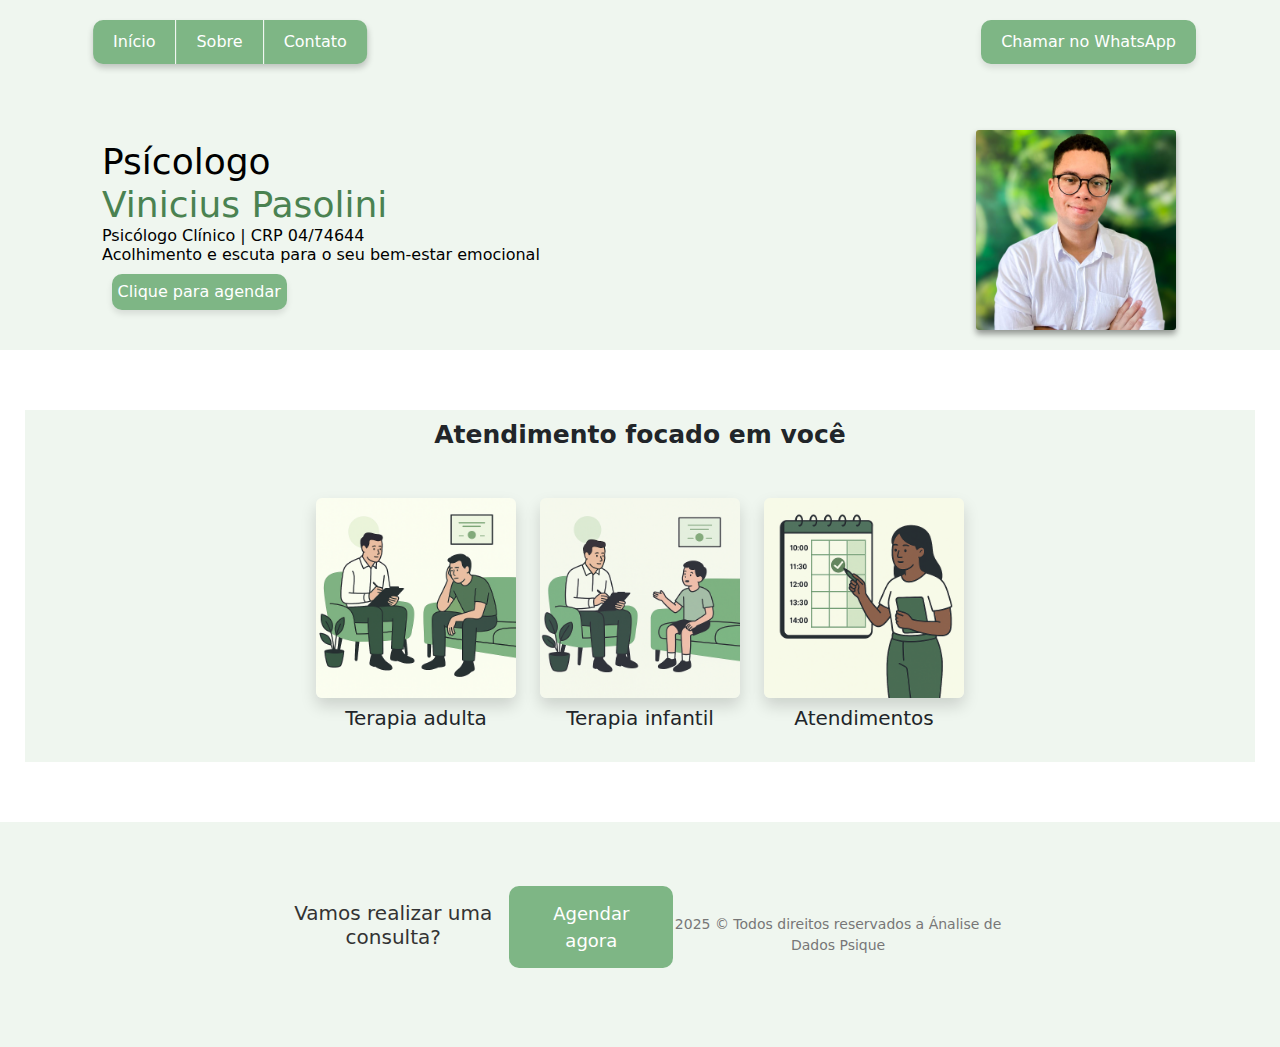
<file: index.html>
<!DOCTYPE html>
<html lang="pt-BR">

<head>

    <link rel="stylesheet" href="assets/css/style.css">
    <meta charset="UTF-8">
    <meta name="viewport" content="width=device-width, initial-scale=1.0">
    <title>Vinicius Pasolini</title>
    <link href="https://cdn.jsdelivr.net/npm/bootstrap@5.3.0/dist/css/bootstrap.min.css" rel="stylesheet">
    <script src="https://cdn.jsdelivr.net/npm/bootstrap@5.3.0/dist/js/bootstrap.bundle.min.js"></script>

</head>

<body>
   <header>
        <div class="container">
            <div class="top-botoes">
                <div class="botao-container">
                <div class="botao" onclick="redirecionar('index.html')">Início</div>
                <div class="botao" onclick="redirecionar('pages/sobre.html')">Sobre</div>
                <div class="botao" onclick="redirecionar('pages/contato.html')">Contato</div>
                </div>

                <div class="whatsapp-icone" onclick="window.open('https://wa.me/3193753688', '_blank')">
                    <img src="assets/img/icone_zap.png" alt="WhatsApp" />
                </div>

                <div class="whatsapp-botao" onclick="window.open('https://wa.me/3193753688', '_blank')">
                    Chamar no WhatsApp
                </div>
            </div>

            <div class="text">
                <h1><span style="color: black;">Psícologo</span><br>
                    <span style="color: #4A8251;">Vinicius Pasolini</span>
                </h1>
                <h2><span style="color: black;">Psicólogo Clínico | CRP 04/74644 <br>
                        Acolhimento e escuta para o seu bem-estar emocional</span>
                </h2>

                <!-- Botões zap-->
                <!-- Botão de agendamento -->
                <div class="button-container">
                    <a href="pages/contato.html"" target="_blank" class="btn-link"><button>Clique para agendar</button></a>
                </div>
            </div>

            <div class="imagem">
                <img src="assets/img/pasolini.jpg" alt="Foto do psicólogo Vinicius Pasolini">
            </div>
        </div>
    </header>

  <main>
        <div class="conteudo" style="margin-top: 80px;">
            <h3 class="text-center">Atendimento focado em você</h3>

            <div class="container mt-5">
                <div class="row justify-content-center mx-auto" style="max-width: 1000px;">
                    <div class="col-12 col-md-4 mb-4 d-flex flex-column align-items-center">
                        <a href="pages/terapiaAdulta.html">
                            <img src="assets/img/terapia_adulta.png" class="img-fluid rounded shadow"
                                alt="Terapia adulta">
                        </a>
                        <h5 class="text-center mt-2">Terapia adulta</h5>
                    </div>

                    <div class="col-12 col-md-4 mb-4 d-flex flex-column align-items-center">
                        <a href="pages/terapiaInfantil.html">
                            <img src="assets/img/terapia_infantil - Copia.png" class="img-fluid rounded shadow"
                                alt="Terapia infantil">
                        </a>
                        <h5 class="text-center mt-2">Terapia infantil</h5>
                    </div>

                    <div class="col-12 col-md-4 mb-4 d-flex flex-column align-items-center">
                        <a href="pages/agendamentos.html">
                            <img src="assets/img/atendimentos.jpg" class="img-fluid rounded shadow" alt="Atendimentos">
                        </a>
                        <h5 class="text-center mt-2">Atendimentos</h5>
                    </div>
                </div>
            </div>
        </div>
    </main>

     <footer class="footer">
        <div class="container text-center py-4">
            <h4>Vamos realizar uma consulta?</h4>

            <a href="pages/contato.html" class="btn-footer">Agendar agora</a>

            <p class="direitos mt-3"> 2025 © Todos direitos reservados a Ánalise de Dados Psique</p>
        </div>
    </footer>

    <script src="assets/js/script.js"></script>
</body>

</html>
</file>
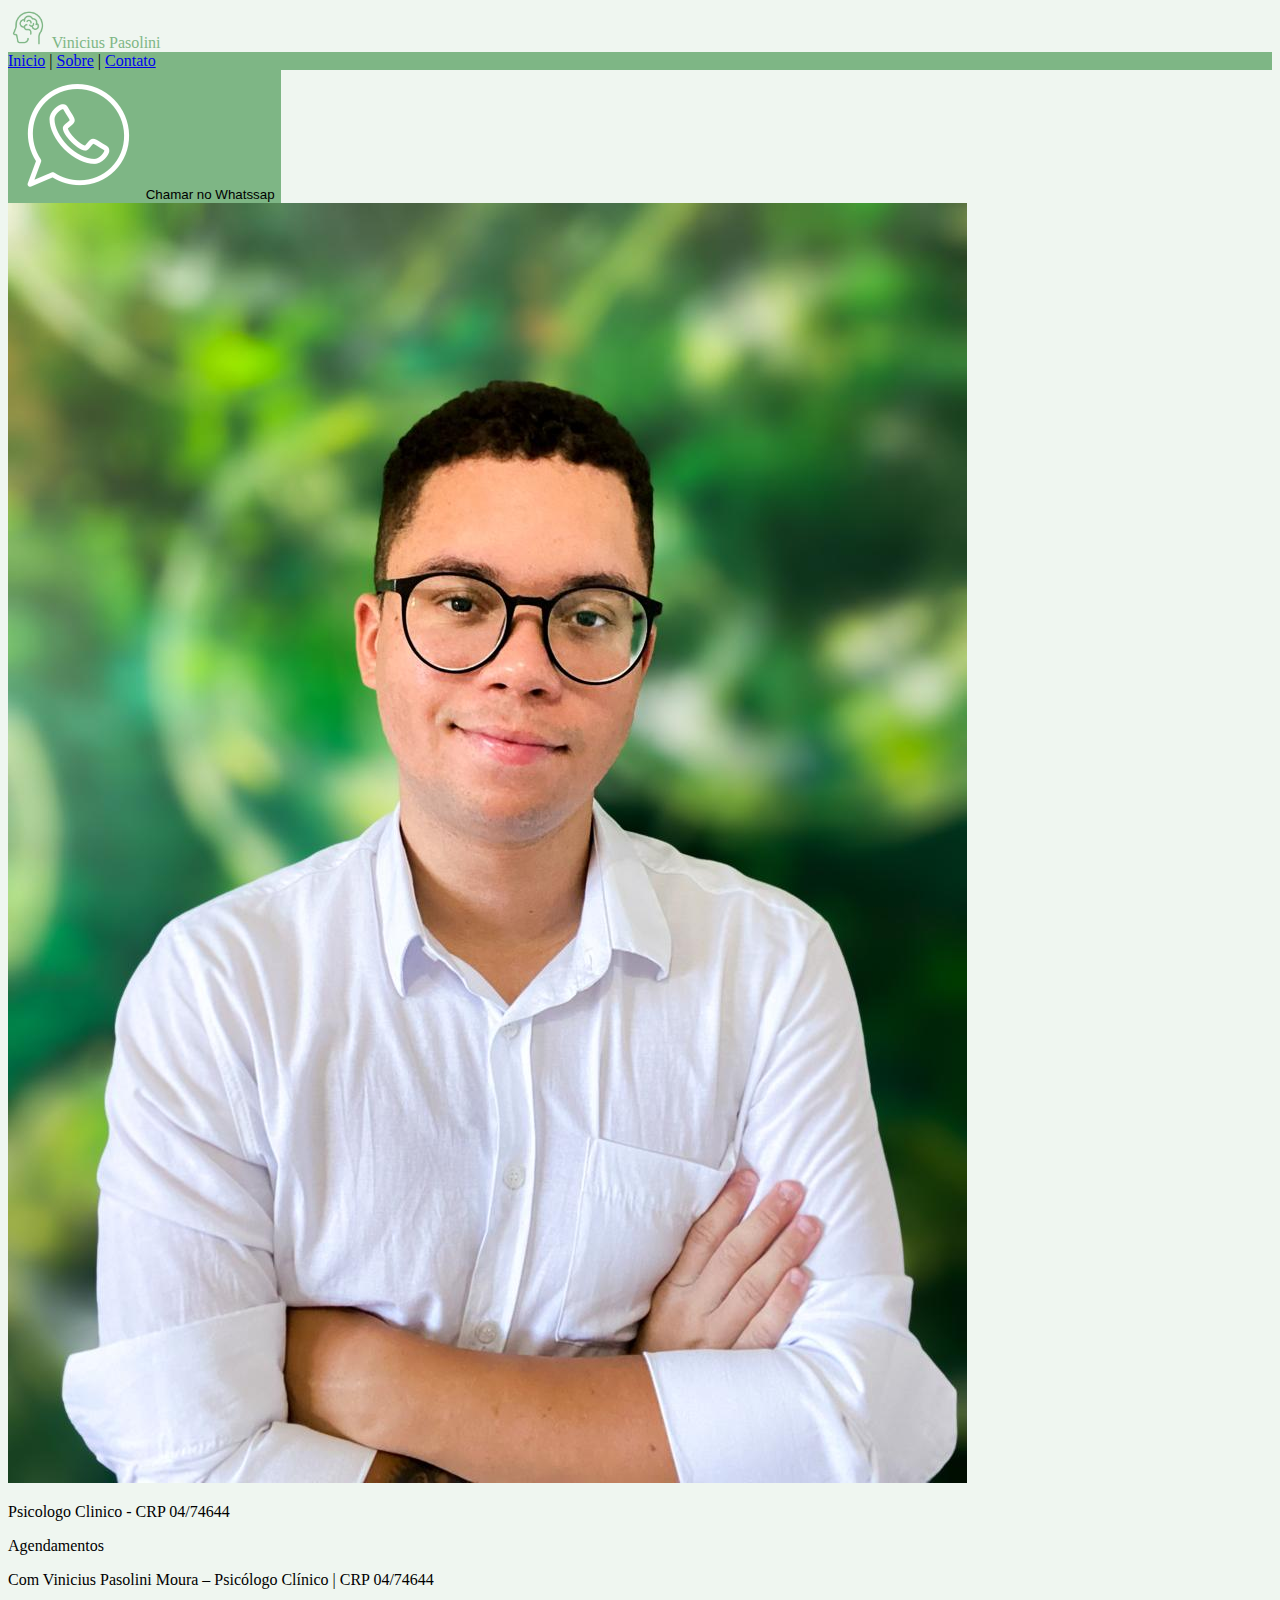
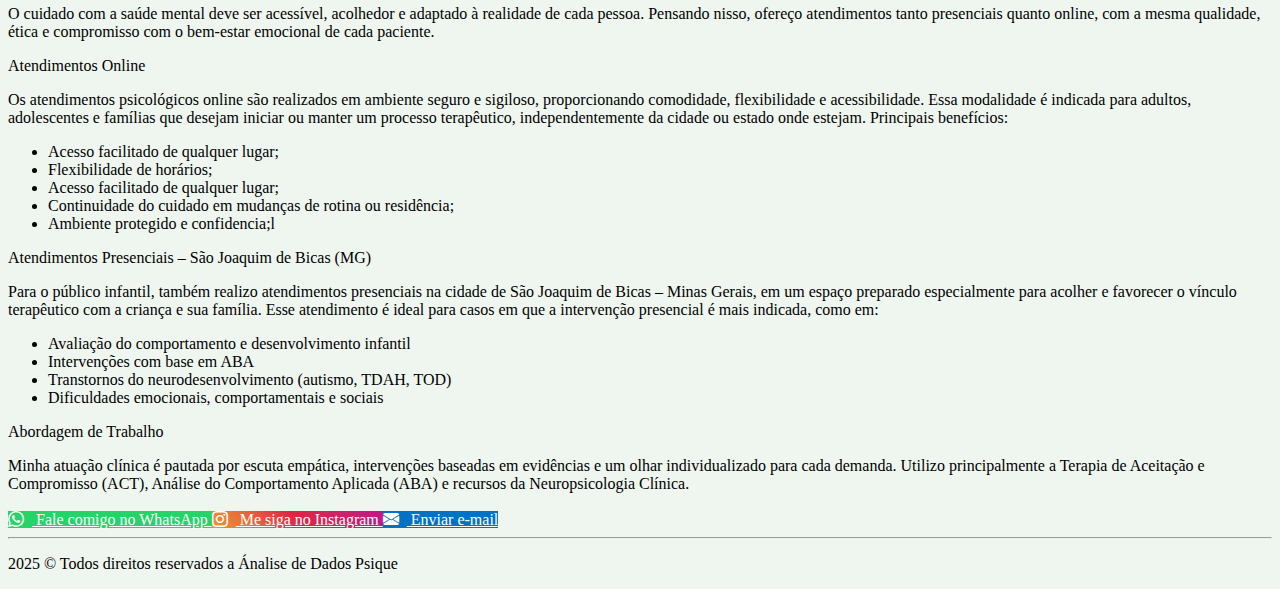
<file: pages/agendamentos.html>
<!DOCTYPE html>
<html lang="pt-BR">

<head>
    <meta charset="UTF-8">
    <meta name="viewport" content="width=device-width, initial-scale=1.0">
    <link href="https://cdn.jsdelivr.net/npm/bootstrap@5.3.6/dist/css/bootstrap.min.css" rel="stylesheet"
        integrity="sha384-4Q6Gf2aSP4eDXB8Miphtr37CMZZQ5oXLH2yaXMJ2w8e2ZtHTl7GptT4jmndRuHDT" crossorigin="anonymous">
    <link href="https://cdn.jsdelivr.net/npm/bootstrap-icons@1.10.5/font/bootstrap-icons.css" rel="stylesheet">
    <link rel="stylesheet" href="../assets/css/sobre.css">
    <title>Sobre</title>
</head>

<body class="bg-sucess">
    <header>
        <div class="container">
            <div class="row pt-3">
                <div class="col-12 col-md-4 text-start text-center text-md-start mb-2 mb-md-0" href="../index.html">
                    <img src="../assets/img/human-brain (1).png" style="width: 40px; height: 40px;">
                    <span class="text-sucess">Vinicius Pasolini</span>
                </div>
                <div class="col-12 col-md-4 text-center mb-2 mb-md-0">
                    <nav class="navbar bg-sucess-1 rounded-3 text-center">
                        <div class="container-fluid ">
                            <a class="navbar-brand text-white ms-2" href="../index.html">Inicio</a>
                            <span class="text-white">|</span>
                            <a class="navbar-brand text-white" href="sobre.html">Sobre</a>
                            <span class="text-white">|</span>
                            <a class="navbar-brand text-white" href="contato.html">Contato</a>
                        </div>
                    </nav>
                </div>
                <div class="col-12 col-md-4 text-end text-center text-md-end">
                    <button class="bg-sucess-1 rounded-3 text-white h-25 my-2" onclick="window.open('https://wa.me/3193753688', '_blank')">
                        <img src="../assets/img/whatsapp (1).png" alt="Whatssap" class="h-75 ">
                        Chamar no Whatssap</button>
                </div>
            </div>
        </div>
    </header>

    <section>
        <div class="container">
            <div class="row">
                <div class="col-12 col-md-4 mb-4">
                    <img src="../assets/img/pasolini.jpg" alt="Vinicius Pasolini" class="img-thumbnail">
                    <p>Psicologo Clinico - CRP 04/74644</p>
                </div>
                <div class="col-12 col-md-8 mb-8">
                    <p class="fs-1">Agendamentos</p>
                    <span>
                        <p>Com Vinicius Pasolini Moura – Psicólogo Clínico | CRP 04/74644</p>
                        O cuidado com a saúde mental deve ser acessível, acolhedor e adaptado à realidade de cada
                        pessoa. Pensando nisso, ofereço atendimentos tanto presenciais quanto online, com a mesma
                        qualidade, ética e compromisso com o bem-estar emocional de cada paciente.

                        <p class="fs-4">Atendimentos Online</p>
                        Os atendimentos psicológicos online são realizados em ambiente seguro e sigiloso, proporcionando
                        comodidade, flexibilidade e acessibilidade. Essa modalidade é indicada para adultos,
                        adolescentes e famílias que desejam iniciar ou manter um processo terapêutico, independentemente
                        da cidade ou estado onde estejam. Principais benefícios:

                        <ul>
                            <li>Acesso facilitado de qualquer lugar;</li>
                            <li>Flexibilidade de horários;</li>
                            <li>Acesso facilitado de qualquer lugar;</li>
                            <li>Continuidade do cuidado em mudanças de rotina ou residência;</li>
                            <li>Ambiente protegido e confidencia;l</li>
                        </ul>

                        <p class="fs-4">Atendimentos Presenciais – São Joaquim de Bicas (MG)</p>
                        Para o público infantil, também realizo atendimentos presenciais na cidade de São Joaquim de
                        Bicas – Minas Gerais, em um espaço preparado especialmente para acolher e favorecer o vínculo
                        terapêutico com a criança e sua família.
                        Esse atendimento é ideal para casos em que a intervenção presencial é mais indicada, como em:
                        <ul>
                            <li>Avaliação do comportamento e desenvolvimento infantil</li>
                            <li>Intervenções com base em ABA</li>
                            <li>Transtornos do neurodesenvolvimento (autismo, TDAH, TOD)</li>
                            <li>Dificuldades emocionais, comportamentais e sociais</li>
                        </ul>
                        <p class="fs-4">Abordagem de Trabalho</p>
                        Minha atuação clínica é pautada por escuta empática, intervenções baseadas em evidências e um
                        olhar individualizado para cada demanda. Utilizo principalmente a Terapia de Aceitação e
                        Compromisso (ACT), Análise do Comportamento Aplicada (ABA) e recursos da Neuropsicologia
                        Clínica.


                    </span>
                    <br><br>
                    <div>
                        <a href="https://wa.me/3193753688"
                            target="_blank" class="btn btn-whatsapp">
                            <i class="bi bi-whatsapp"></i> Fale comigo no WhatsApp
                        </a>

                        <a href="https://www.instagram.com/vinicius_pasolini_psi/" target="_blank"
                            class="btn btn-instagram">
                            <i class="bi bi-instagram"></i> Me siga no Instagram
                        </a>

                        <a href="mailto:psicologoviniciuspasolini@gmail.com" class="btn btn-email">
                            <i class="bi bi-envelope-fill"></i> Enviar e-mail
                        </a>
                    </div>
                </div>
            </div>
        </div>
    </section>

    <footer>
        <hr>
        <p class="text-center">2025 © Todos direitos reservados a Ánalise de Dados Psique</p>
    </footer>
    <script src="https://cdn.jsdelivr.net/npm/bootstrap@5.3.6/dist/js/bootstrap.bundle.min.js"
        integrity="sha384-j1CDi7MgGQ12Z7Qab0qlWQ/Qqz24Gc6BM0thvEMVjHnfYGF0rmFCozFSxQBxwHKO"
        crossorigin="anonymous"></script>
</body>

</html>
</file>
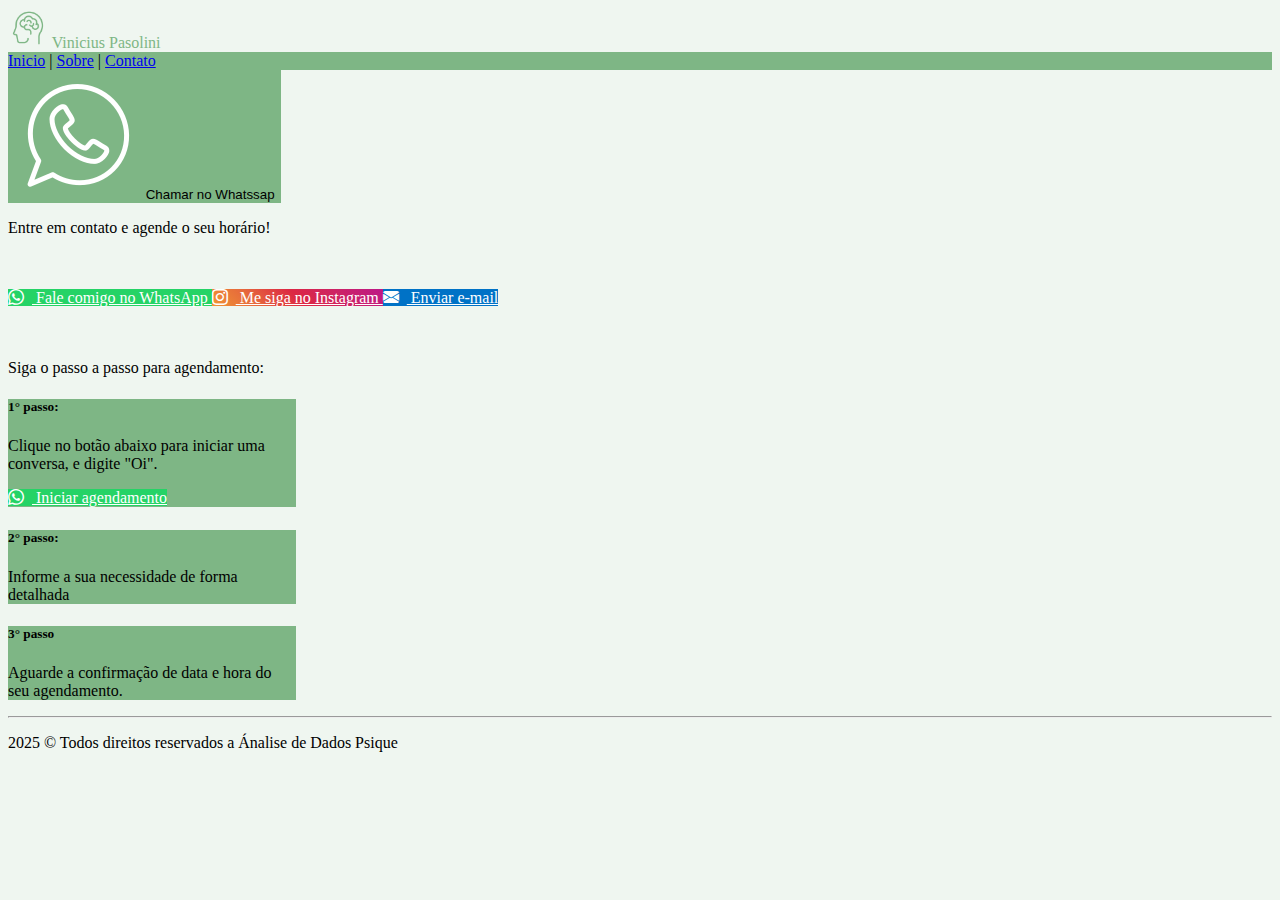
<file: pages/contato.html>
<!DOCTYPE html>
<html lang="pt-BR">

<head>
    <meta charset="UTF-8">
    <meta name="viewport" content="width=device-width, initial-scale=1.0">
    <link href="https://cdn.jsdelivr.net/npm/bootstrap@5.3.6/dist/css/bootstrap.min.css" rel="stylesheet"
        integrity="sha384-4Q6Gf2aSP4eDXB8Miphtr37CMZZQ5oXLH2yaXMJ2w8e2ZtHTl7GptT4jmndRuHDT" crossorigin="anonymous">
    <link href="https://cdn.jsdelivr.net/npm/bootstrap-icons@1.10.5/font/bootstrap-icons.css" rel="stylesheet">
    <link rel="stylesheet" href="../assets/css/sobre.css">
    <title>Contato</title>
</head>

<body class="bg-sucess">
    <header>
        <div class="container">
            <div class="row pt-3">
                <div class="col-12 col-md-4 text-start text-center text-md-start mb-2 mb-md-0">
                    <img src="../assets/img/human-brain (1).png" style="width: 40px; height: 40px;">
                    <span class="text-sucess">Vinicius Pasolini</span>
                </div>
                <div class="col-12 col-md-4 text-center mb-2 mb-md-0">
                    <nav class="navbar bg-sucess-1 rounded-3 text-center">
                        <div class="container-fluid ">
                            <a class="navbar-brand text-white ms-2" href="../index.html">Inicio</a>
                            <span class="text-white">|</span>
                            <a class="navbar-brand text-white" href="sobre.html">Sobre</a>
                            <span class="text-white">|</span>
                            <a class="navbar-brand text-white" href="/">Contato</a>
                        </div>
                    </nav>
                </div>
                <div class="col-12 col-md-4 text-end text-center text-md-end">
                    <button class="bg-sucess-1 rounded-3 text-white h-25 my-2" onclick="window.open('https://wa.me/3193753688', '_blank')">
                        <img src="../assets/img/whatsapp (1).png" alt="Whatssap" class="h-75 ">
                        Chamar no Whatssap</button>
                </div>
            </div>
        </div>
    </header>

    <section>
        <div class="container">
            <div class="row">
                <p class="fs-1 text-center">Entre em contato e agende o seu horário!</p>
                <br><br>
                <div class="text-center">
                    <a href="https://wa.me/3193753688" target="_blank"
                        class="btn btn-whatsapp">
                        <i class="bi bi-whatsapp"></i> Fale comigo no WhatsApp
                    </a>

                    <a href="https://www.instagram.com/vinicius_pasolini_psi/" target="_blank"
                        class="btn btn-instagram">
                        <i class="bi bi-instagram"></i> Me siga no Instagram
                    </a>

                    <a href="mailto:psicologoviniciuspasolini@gmail.com" class="btn btn-email">
                        <i class="bi bi-envelope-fill"></i> Enviar e-mail
                    </a>
                </div>
            </div>
            <br><br>
            <div class="row">
                <p class="fs-3 text-center">Siga o passo a passo para agendamento:</p>
                <div class="col-12 col-md-4 mb-4">
                    <div class="card bg-sucess-1 h-100" style="width: 18rem;">
                        <div class="card-body">
                            <h5 class="card-title">1° passo:</h5>
                            <p class="card-text">Clique no botão abaixo para iniciar uma conversa, e digite "Oi".
                            </p>
                            <a href="https://wa.me/3193753688"
                                target="_blank" class="btn btn-whatsapp">
                                <i class="bi bi-whatsapp"></i> Iniciar agendamento
                            </a>
                        </div>
                    </div>
                </div>
                <div class="col-12 col-md-4 mb-4">
                    <div class="card bg-sucess-1 h-100" style="width: 18rem;">
                        <div class="card-body">
                            <h5 class="card-title">2° passo:</h5>
                            <p class="card-text">Informe a sua necessidade de forma detalhada
                            </p>
                        </div>
                    </div>
                </div>
                <div class="col-12 col-md-4 mb-4">
                    <div class="card bg-sucess-1 h-100" style="width: 18rem;">
                        <div class="card-body">
                            <h5 class="card-title">3° passo</h5>
                            <p class="card-text">Aguarde a confirmação de data e hora do seu agendamento.
                            </p>
                        </div>
                    </div>
                </div>
            </div>
        </div>
    </section>

    <footer>
        <hr>
        <p class="text-center">2025 © Todos direitos reservados a Ánalise de Dados Psique</p>
    </footer>
    <script src="https://cdn.jsdelivr.net/npm/bootstrap@5.3.6/dist/js/bootstrap.bundle.min.js"
        integrity="sha384-j1CDi7MgGQ12Z7Qab0qlWQ/Qqz24Gc6BM0thvEMVjHnfYGF0rmFCozFSxQBxwHKO"
        crossorigin="anonymous"></script>
</body>

</html>
</file>
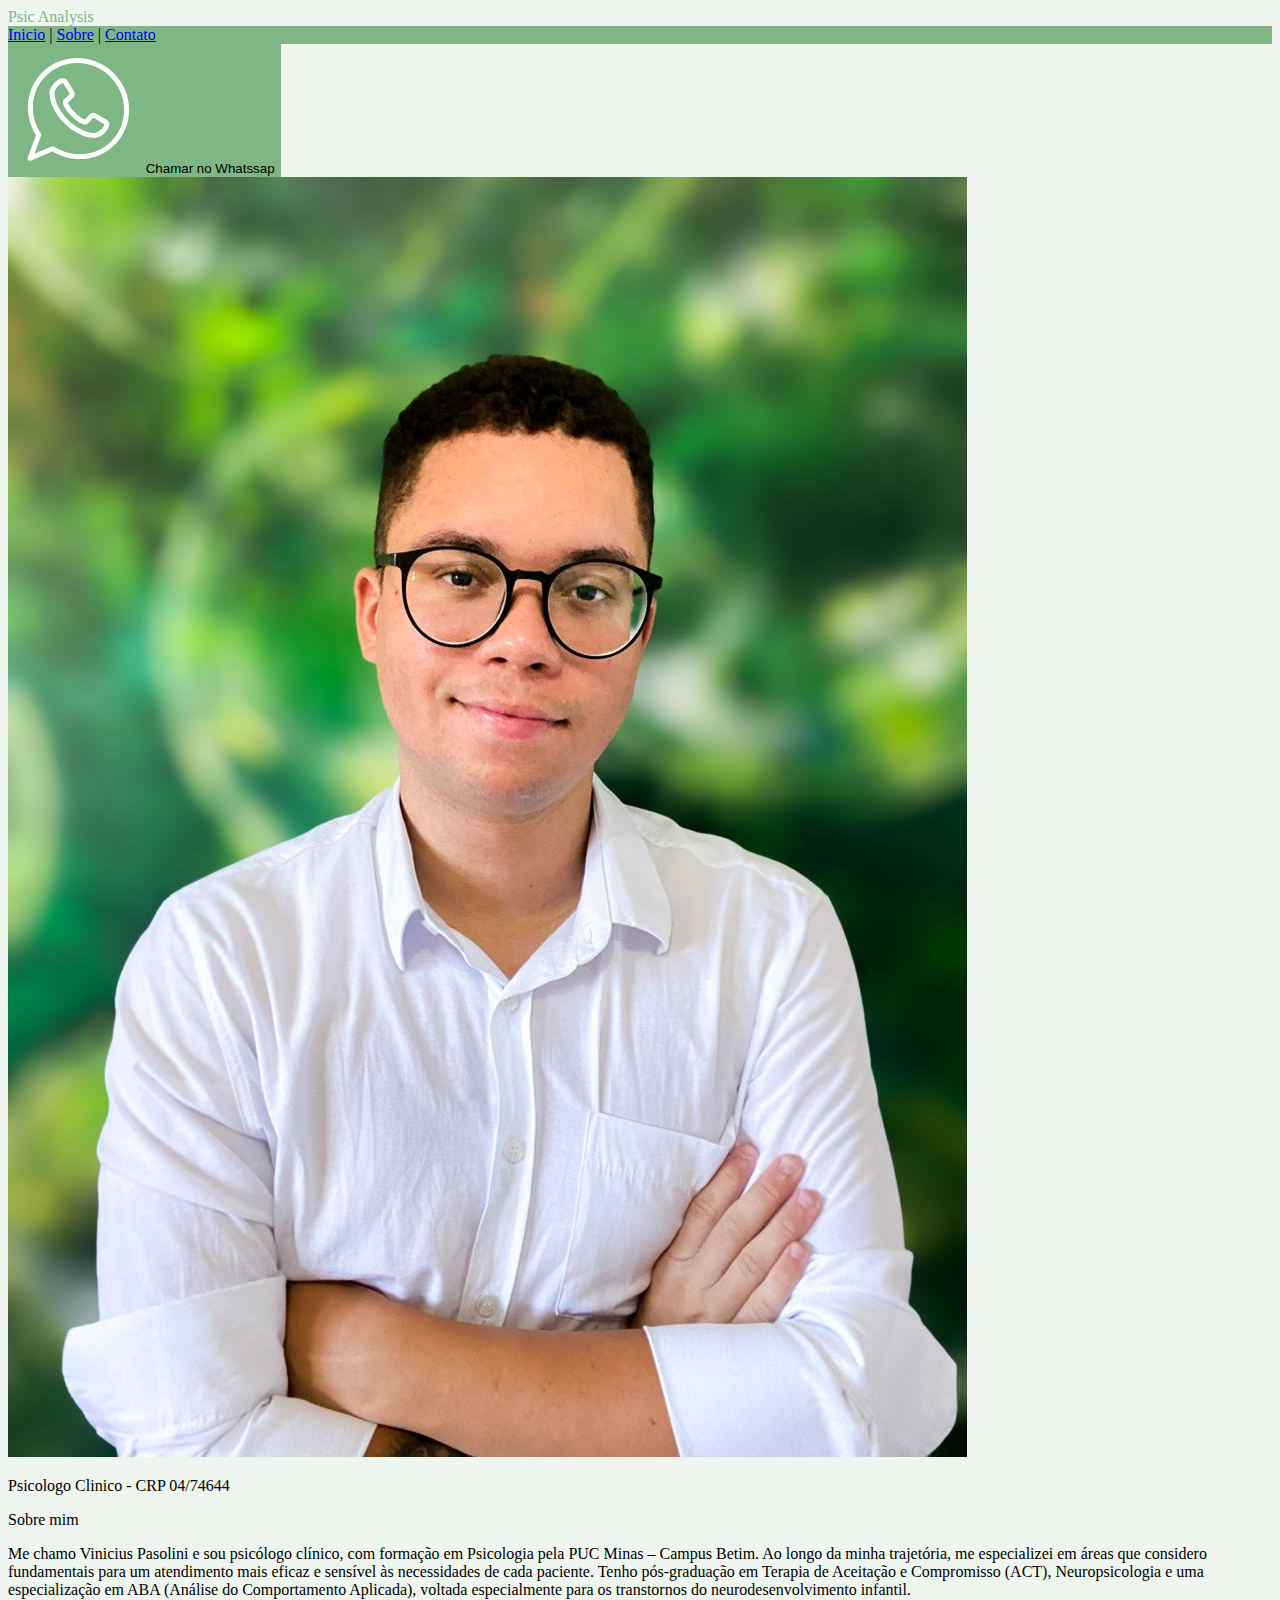
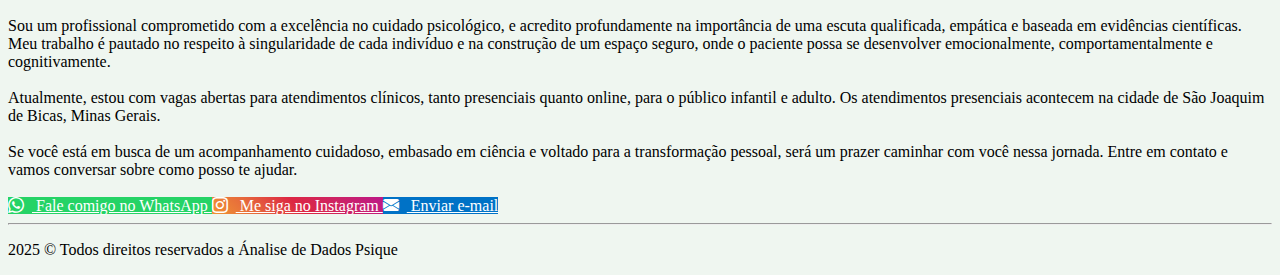
<file: pages/sobre.html>
<!DOCTYPE html>
<html lang="pt-BR">

<head>
    <meta charset="UTF-8">
    <meta name="viewport" content="width=device-width, initial-scale=1.0">
    <link href="https://cdn.jsdelivr.net/npm/bootstrap@5.3.6/dist/css/bootstrap.min.css" rel="stylesheet"
        integrity="sha384-4Q6Gf2aSP4eDXB8Miphtr37CMZZQ5oXLH2yaXMJ2w8e2ZtHTl7GptT4jmndRuHDT" crossorigin="anonymous">
    <link href="https://cdn.jsdelivr.net/npm/bootstrap-icons@1.10.5/font/bootstrap-icons.css" rel="stylesheet">
    <link rel="stylesheet" href="../assets/css/sobre.css">
    <title>Sobre</title>
</head>

<body class="bg-sucess">
    <header>
        <div class="container">
            <div class="row pt-3">
                <div class="col-12 col-md-4 text-start text-center text-md-start mb-2 mb-md-0">
                    <span class="text-sucess">Psic Analysis</span>
                </div>
                <div class="col-12 col-md-4 text-center mb-2 mb-md-0">
                    <nav class="navbar bg-sucess-1 rounded-3 text-center">
                        <div class="container-fluid ">
                            <a class="navbar-brand text-white ms-2" href="../index.html">Inicio</a>
                            <span class="text-white">|</span>
                            <a class="navbar-brand text-white" href="sobre.html">Sobre</a>
                            <span class="text-white">|</span>
                            <a class="navbar-brand text-white" href="/">Contato</a>
                        </div>
                    </nav>
                </div>
                <div class="col-12 col-md-4 text-end text-center text-md-end">
                    <button class="bg-sucess-1 rounded-3 text-white h-25 my-2">
                        <img src="../assets/img/whatsapp (1).png" alt="Whatssap" class="h-75 ">
                        Chamar no Whatssap</button>
                </div>
            </div>
        </div>
    </header>

    <section>
        <div class="container">
            <div class="row">
                <div class="col-12 col-md-4 mb-4">
                    <img src="../assets/img/pasolini.jpg" alt="Vinicius Pasolini" class="img-thumbnail">
                    <p>Psicologo Clinico - CRP 04/74644</p>
                </div>
                <div class="col-12 col-md-8 mb-8">
                    <p class="fs-1">Sobre mim</p>
                    <span>Me chamo Vinicius Pasolini e sou psicólogo clínico, com formação em Psicologia pela PUC Minas
                        – Campus Betim. Ao longo da minha trajetória, me especializei em áreas que considero
                        fundamentais para um atendimento mais eficaz e sensível às necessidades de cada paciente. Tenho
                        pós-graduação em Terapia de Aceitação e Compromisso (ACT), Neuropsicologia e uma especialização
                        em ABA (Análise do Comportamento Aplicada), voltada especialmente para os transtornos do
                        neurodesenvolvimento infantil.
                        <br><br>
                        Sou um profissional comprometido com a excelência no cuidado psicológico, e acredito
                        profundamente na importância de uma escuta qualificada, empática e baseada em evidências
                        científicas. Meu trabalho é pautado no respeito à singularidade de cada indivíduo e na
                        construção de um espaço seguro, onde o paciente possa se desenvolver emocionalmente,
                        comportamentalmente e cognitivamente.
                        <br><br>
                        Atualmente, estou com vagas abertas para atendimentos clínicos, tanto presenciais quanto online,
                        para o público infantil e adulto. Os atendimentos presenciais acontecem na cidade de São Joaquim
                        de Bicas, Minas Gerais.
                        <br><br>
                        Se você está em busca de um acompanhamento cuidadoso, embasado em ciência e voltado para a
                        transformação pessoal, será um prazer caminhar com você nessa jornada. Entre em contato e vamos
                        conversar sobre como posso te ajudar.
                    </span>
                    <br><br>
                    <div>
                        <a href="api.whatsapp.com/send/?phone=31996287994&type=phone_number&app_absent=0" target="_blank" class="btn btn-whatsapp">
                            <i class="bi bi-whatsapp"></i> Fale comigo no WhatsApp
                        </a>

                        <a href="https://www.instagram.com/vinicius_pasolini_psi/" target="_blank" class="btn btn-instagram">
                            <i class="bi bi-instagram"></i> Me siga no Instagram
                        </a>

                        <a href="mailto:psicologoviniciuspasolini@gmail.com" class="btn btn-email">
                            <i class="bi bi-envelope-fill"></i> Enviar e-mail
                        </a>
                    </div>
                </div>
            </div>
        </div>
    </section>

    <footer>
        <hr>
        <p class="text-center">2025 © Todos direitos reservados a Ánalise de Dados Psique</p>
    </footer>
    <script src="https://cdn.jsdelivr.net/npm/bootstrap@5.3.6/dist/js/bootstrap.bundle.min.js"
        integrity="sha384-j1CDi7MgGQ12Z7Qab0qlWQ/Qqz24Gc6BM0thvEMVjHnfYGF0rmFCozFSxQBxwHKO"
        crossorigin="anonymous"></script>
</body>

</html>
</file>
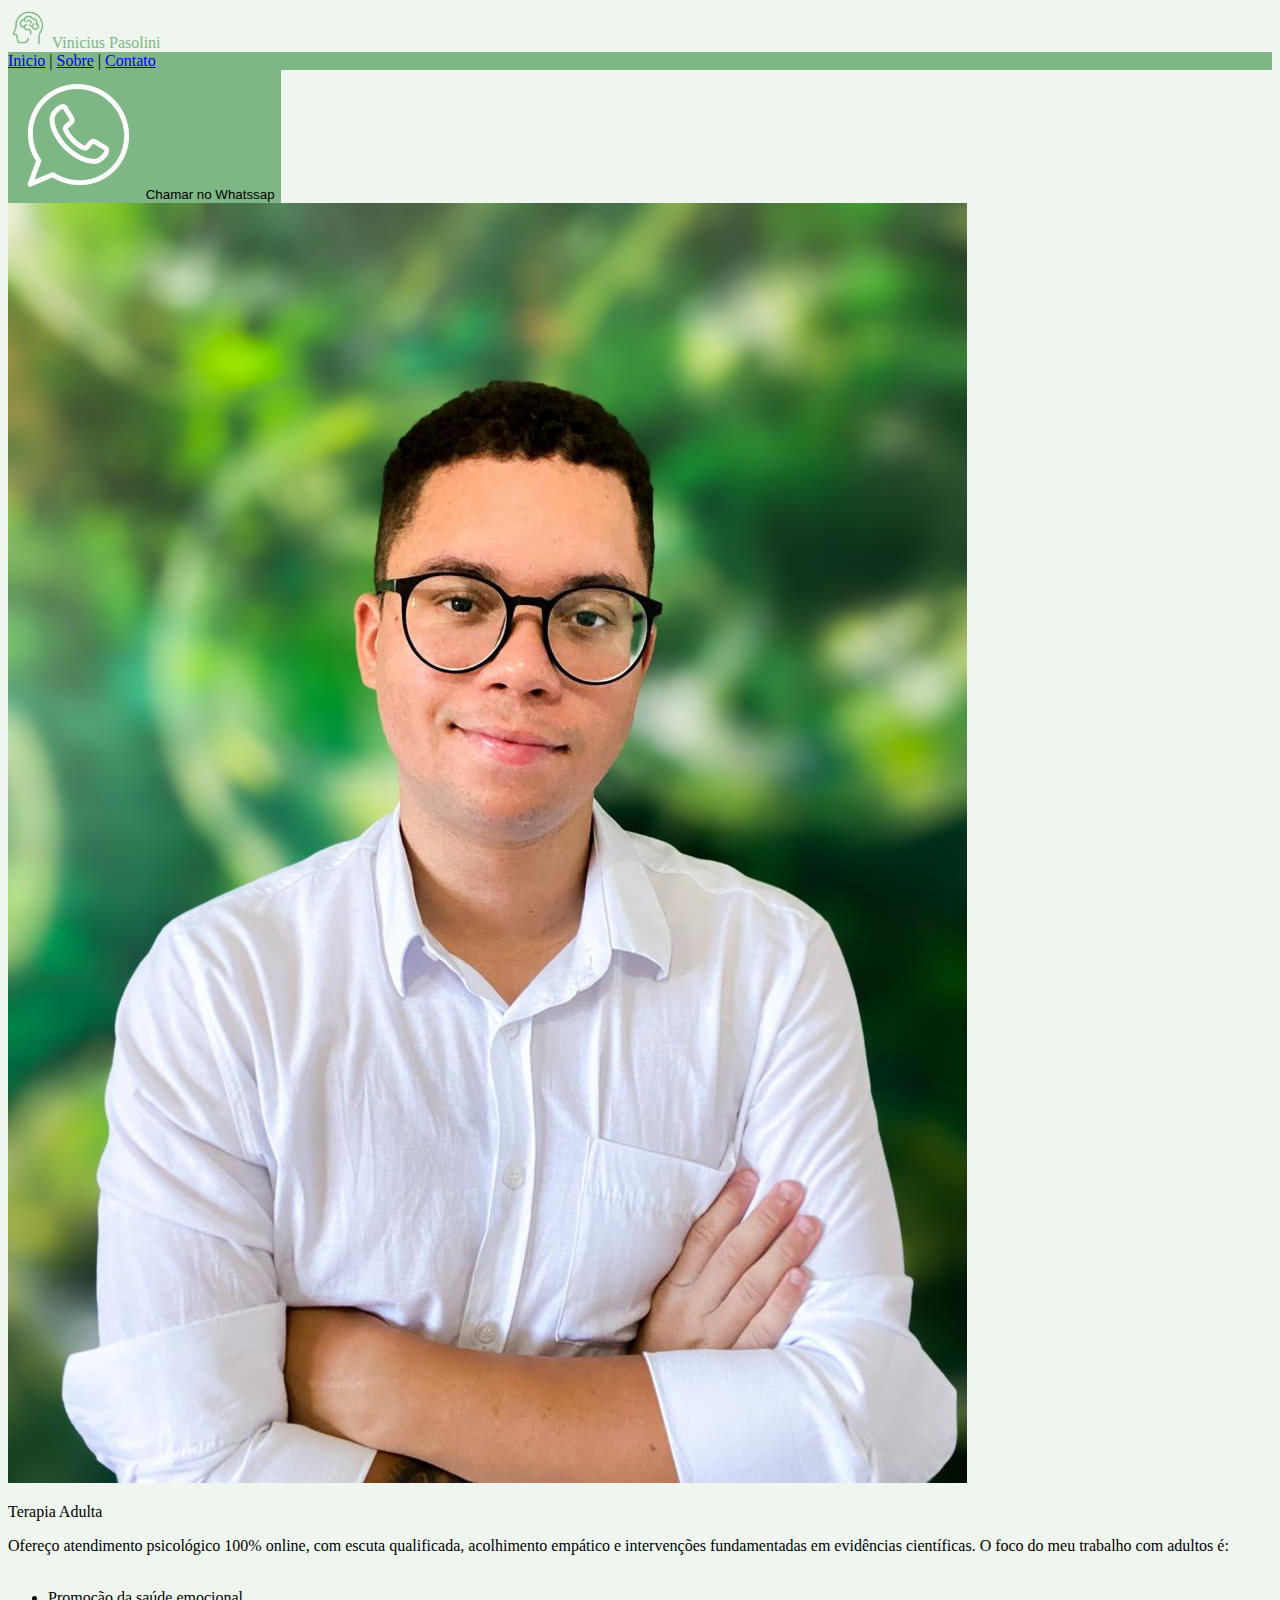
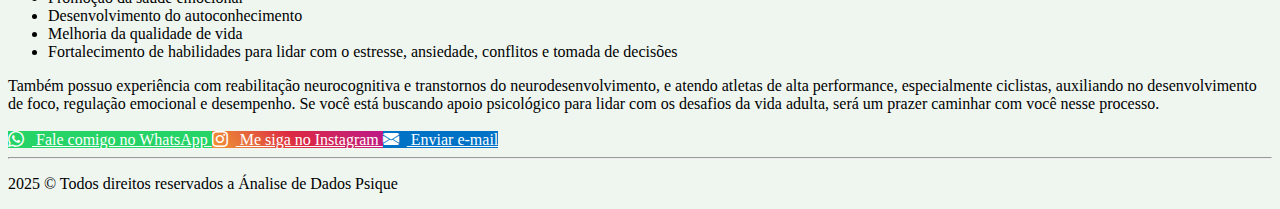
<file: pages/terapiaAdulta.html>
<!DOCTYPE html>
<html lang="pt-BR">

<head>
    <meta charset="UTF-8">
    <meta name="viewport" content="width=device-width, initial-scale=1.0">
    <link href="https://cdn.jsdelivr.net/npm/bootstrap@5.3.6/dist/css/bootstrap.min.css" rel="stylesheet"
        integrity="sha384-4Q6Gf2aSP4eDXB8Miphtr37CMZZQ5oXLH2yaXMJ2w8e2ZtHTl7GptT4jmndRuHDT" crossorigin="anonymous">
    <link href="https://cdn.jsdelivr.net/npm/bootstrap-icons@1.10.5/font/bootstrap-icons.css" rel="stylesheet">
    <link rel="stylesheet" href="../assets/css/sobre.css">
    <title>Terapia Adulta</title>
</head>

<body class="bg-sucess">
    <header>
        <div class="container">
            <div class="row pt-3">
                <div class="col-12 col-md-4 text-start text-center text-md-start mb-2 mb-md-0">
                    <img src="../assets/img/human-brain (1).png" style="width: 40px; height: 40px;">
                    <span class="text-sucess">Vinicius Pasolini</span>
                </div>
                <div class="col-12 col-md-4 text-center mb-2 mb-md-0">
                    <nav class="navbar bg-sucess-1 rounded-3 text-center">
                        <div class="container-fluid ">
                            <a class="navbar-brand text-white ms-2" href="../index.html">Inicio</a>
                            <span class="text-white">|</span>
                            <a class="navbar-brand text-white" href="sobre.html">Sobre</a>
                            <span class="text-white">|</span>
                            <a class="navbar-brand text-white" href="contato.html">Contato</a>
                        </div>
                    </nav>
                </div>
                <div class="col-12 col-md-4 text-end text-center text-md-end">
                    <button class="bg-sucess-1 rounded-3 text-white h-25 my-2" onclick="window.open('https://wa.me/3193753688', '_blank')">
                        <img src="../assets/img/whatsapp (1).png" alt="Whatssap" class="h-75 ">
                        Chamar no Whatssap</button>
                </div>
            </div>
        </div>
    </header>

    <section>
        <div class="container">
            <div class="row">
                <div class="col-12 col-md-4 mb-4">
                    <img src="../assets/img/pasolini.jpg" alt="Vinicius Pasolini" class="img-thumbnail">
                </div>
                <div class="col-12 col-md-8 mb-8">
                    <p class="fs-1">Terapia Adulta</p>
                    <span>
                        Ofereço atendimento psicológico 100% online, com escuta qualificada, acolhimento empático e
                        intervenções fundamentadas em evidências científicas. O foco do meu trabalho com adultos é:
                        <br><br>
                        <ul>
                            <li>Promoção da saúde emocional</li>
                            <li>Desenvolvimento do autoconhecimento</li>
                            <li>Melhoria da qualidade de vida</li>
                            <li>Fortalecimento de habilidades para lidar com o estresse, ansiedade, conflitos e tomada de
                            decisões</li>
                        </ul>

                        Também possuo experiência com reabilitação neurocognitiva e transtornos do neurodesenvolvimento,
                        e atendo atletas de alta performance, especialmente ciclistas, auxiliando no desenvolvimento de
                        foco, regulação emocional e desempenho.

                        Se você está buscando apoio psicológico para lidar com os desafios da vida adulta, será um
                        prazer caminhar com você nesse processo.
                    </span>
                    <br><br>
                    <div>
                        <a href="api.whatsapp.com/send/?phone=31996287994&type=phone_number&app_absent=0"
                            target="_blank" class="btn btn-whatsapp">
                            <i class="bi bi-whatsapp"></i> Fale comigo no WhatsApp
                        </a>

                        <a href="https://www.instagram.com/vinicius_pasolini_psi/" target="_blank"
                            class="btn btn-instagram">
                            <i class="bi bi-instagram"></i> Me siga no Instagram
                        </a>

                        <a href="mailto:psicologoviniciuspasolini@gmail.com" class="btn btn-email">
                            <i class="bi bi-envelope-fill"></i> Enviar e-mail
                        </a>
                    </div>
                </div>
            </div>
        </div>
    </section>

    <footer>
        <hr>
        <p class="text-center">2025 © Todos direitos reservados a Ánalise de Dados Psique</p>
    </footer>
    <script src="https://cdn.jsdelivr.net/npm/bootstrap@5.3.6/dist/js/bootstrap.bundle.min.js"
        integrity="sha384-j1CDi7MgGQ12Z7Qab0qlWQ/Qqz24Gc6BM0thvEMVjHnfYGF0rmFCozFSxQBxwHKO"
        crossorigin="anonymous"></script>
</body>

</html>
</file>
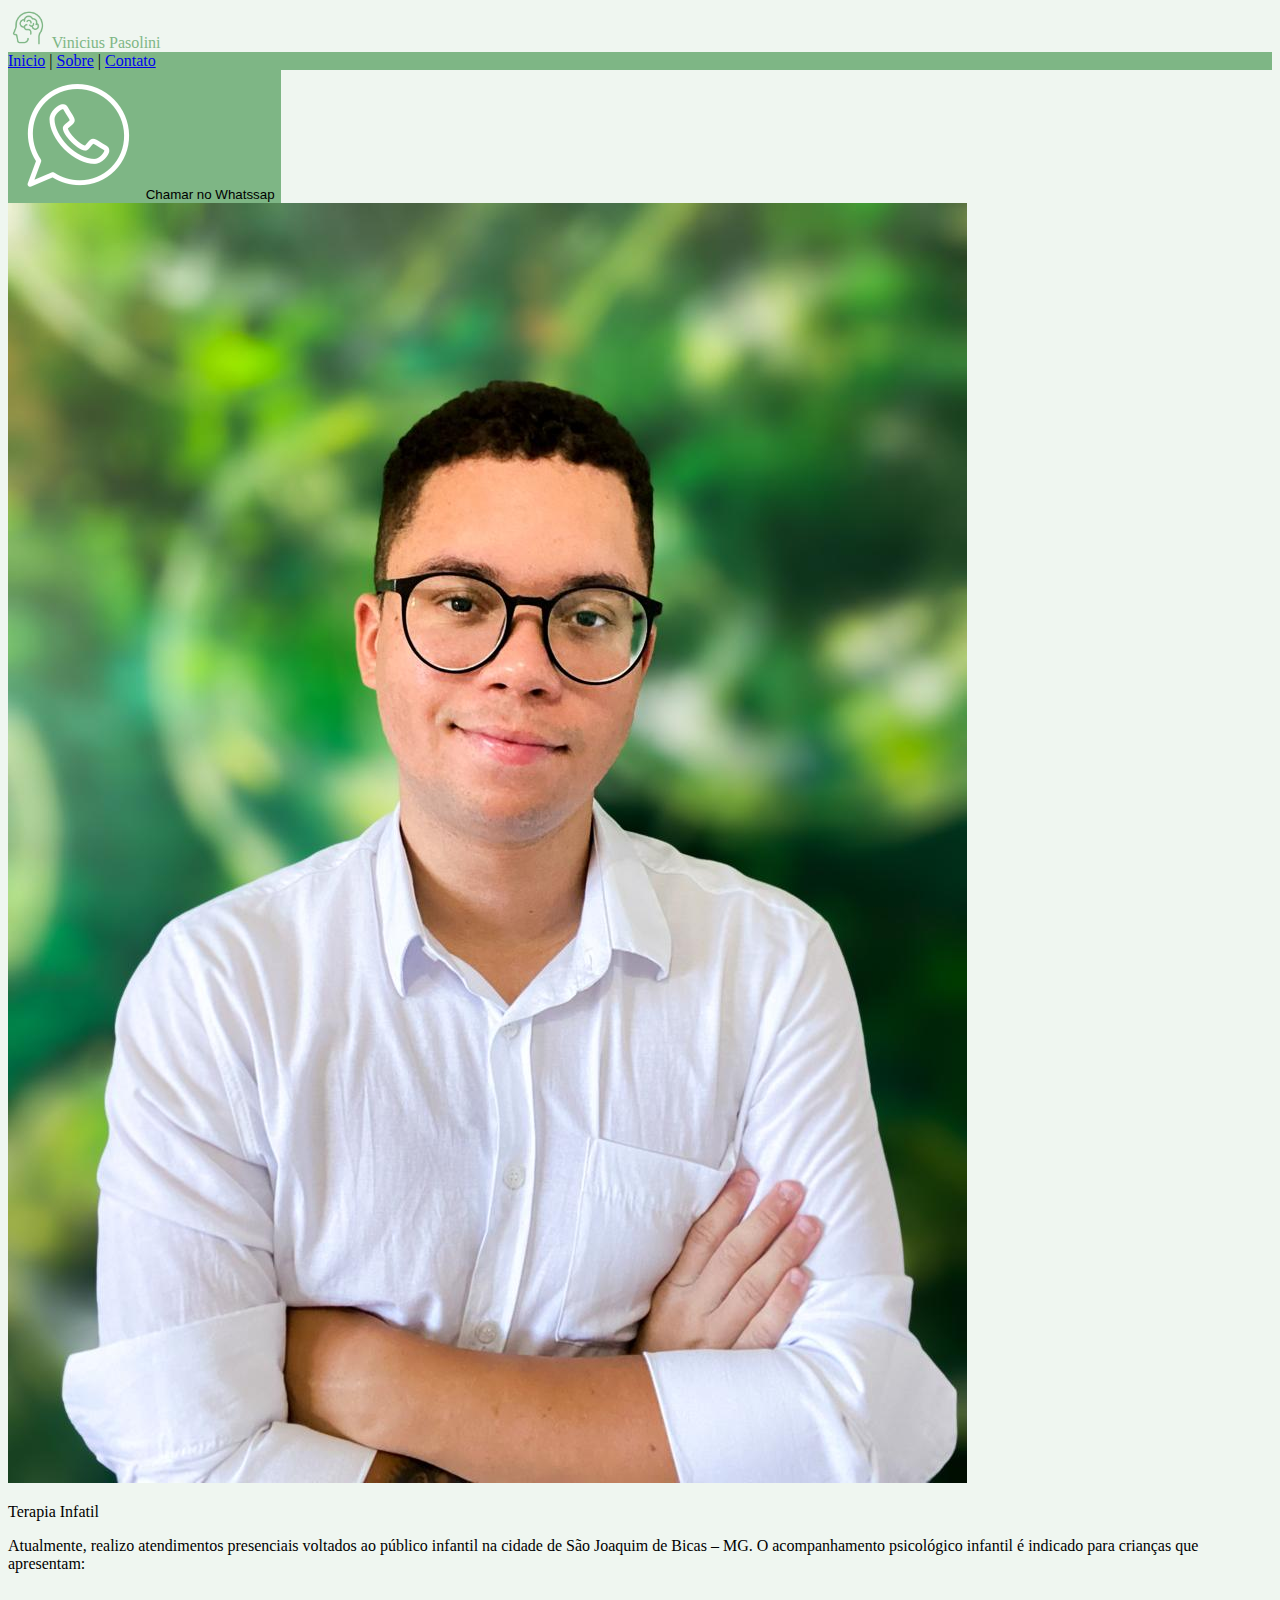
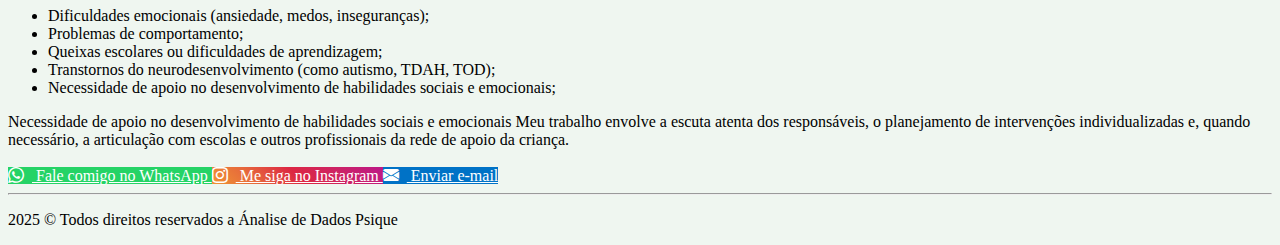
<file: pages/terapiaInfantil.html>
<!DOCTYPE html>
<html lang="pt-BR">

<head>
    <meta charset="UTF-8">
    <meta name="viewport" content="width=device-width, initial-scale=1.0">
    <link href="https://cdn.jsdelivr.net/npm/bootstrap@5.3.6/dist/css/bootstrap.min.css" rel="stylesheet"
        integrity="sha384-4Q6Gf2aSP4eDXB8Miphtr37CMZZQ5oXLH2yaXMJ2w8e2ZtHTl7GptT4jmndRuHDT" crossorigin="anonymous">
    <link href="https://cdn.jsdelivr.net/npm/bootstrap-icons@1.10.5/font/bootstrap-icons.css" rel="stylesheet">
    <link rel="stylesheet" href="../assets/css/sobre.css">
    <title>Terapia Infantil</title>
</head>

<body class="bg-sucess">
    <header>
        <div class="container">
            <div class="row pt-3">
                <div class="col-12 col-md-4 text-start text-center text-md-start mb-2 mb-md-0">
                    <img src="../assets/img/human-brain (1).png" style="width: 40px; height: 40px;">
                    <span class="text-sucess">Vinicius Pasolini</span>
                </div>
                <div class="col-12 col-md-4 text-center mb-2 mb-md-0">
                    <nav class="navbar bg-sucess-1 rounded-3 text-center">
                        <div class="container-fluid ">
                            <a class="navbar-brand text-white ms-2" href="../index.html">Inicio</a>
                            <span class="text-white">|</span>
                            <a class="navbar-brand text-white" href="sobre.html">Sobre</a>
                            <span class="text-white">|</span>
                            <a class="navbar-brand text-white" href="contato.html">Contato</a>
                        </div>
                    </nav>
                </div>
                <div class="col-12 col-md-4 text-end text-center text-md-end">
                    <button class="bg-sucess-1 rounded-3 text-white h-25 my-2" onclick="window.open('https://wa.me/3193753688', '_blank')">
                        <img src="../assets/img/whatsapp (1).png" alt="Whatssap" class="h-75 ">
                        Chamar no Whatssap</button>
                </div>
            </div>
        </div>
    </header>

    <section>
        <div class="container">
            <div class="row">
                <div class="col-12 col-md-4 mb-4">
                    <img src="../assets/img/pasolini.jpg" alt="Vinicius Pasolini" class="img-thumbnail">
                </div>
                <div class="col-12 col-md-8 mb-8">
                    <p class="fs-1">Terapia Infatil</p>
                    <span>
                        Atualmente, realizo atendimentos presenciais voltados ao público infantil na cidade de São
                        Joaquim de Bicas – MG.

                        O acompanhamento psicológico infantil é indicado para crianças que apresentam:
                        <br><br>
                        <ul>
                            <li>Dificuldades emocionais (ansiedade, medos, inseguranças);</li>
                            <li>Problemas de comportamento;</li>
                            <li>Queixas escolares ou dificuldades de aprendizagem;</li>
                            <li>Transtornos do neurodesenvolvimento (como autismo, TDAH, TOD);</li>
                            <li>Necessidade de apoio no desenvolvimento de habilidades sociais e emocionais;</li>
                        </ul>
                        Necessidade de apoio no desenvolvimento de habilidades sociais e emocionais

                        Meu trabalho envolve a escuta atenta dos responsáveis, o planejamento de intervenções
                        individualizadas e, quando necessário, a articulação com escolas e outros profissionais da rede
                        de apoio da criança.
                    </span>
                    <br><br>
                    <div>
                        <a href="https://wa.me/3193753688"
                            target="_blank" class="btn btn-whatsapp">
                            <i class="bi bi-whatsapp"></i> Fale comigo no WhatsApp
                        </a>

                        <a href="https://www.instagram.com/vinicius_pasolini_psi/" target="_blank"
                            class="btn btn-instagram">
                            <i class="bi bi-instagram"></i> Me siga no Instagram
                        </a>

                        <a href="mailto:psicologoviniciuspasolini@gmail.com" class="btn btn-email">
                            <i class="bi bi-envelope-fill"></i> Enviar e-mail
                        </a>
                    </div>
                </div>
            </div>
        </div>
    </section>

    <footer>
        <hr>
        <p class="text-center">2025 © Todos direitos reservados a Ánalise de Dados Psique</p>
    </footer>
    <script src="https://cdn.jsdelivr.net/npm/bootstrap@5.3.6/dist/js/bootstrap.bundle.min.js"
        integrity="sha384-j1CDi7MgGQ12Z7Qab0qlWQ/Qqz24Gc6BM0thvEMVjHnfYGF0rmFCozFSxQBxwHKO"
        crossorigin="anonymous"></script>
</body>

</html>
</file>
<file: assets/css/style.css>
body {
    background-color: #EFF6F0;
    font-family: Arial, sans-serif;
    margin-left: 0px;
    margin-right: 0px;
    margin-top: -22px;
    background-color: #eff6ef;

}

.botao-container {
    position: absolute;
    display: flex;
    justify-content: center;
    align-items: center;
    top: 20px;
    left: 50%;
    transform: translateX(-50%);
    background-color: #7eb685;
    border-radius: 10px;
    overflow: hidden;
    box-shadow: 0 4px 6px rgba(0, 0, 0, 0.2);
}

.botao {
    padding: 10px 20px;
    color: white;
    cursor: pointer;
    transition: background-color 0.3s, transform 0.2s;
    user-select: none;

}

main {

    margin-top: -20px;
    margin-left: 25px;
    margin-right: 25px;
    background-color: #eff6ef;
}

main h3 {
    padding-top: 10px;
    font-weight: bold;
    font-size: 25px;
    text-align: center;
}

.botao:hover {
    background-color: #6aa872;
    transform: scale(1.05);
}

.botao:not(:first-child) {
    border-left: 1px solid white;
}

header h1 {
    font-size: 36px;
    padding-top: 100px;

}

header h2 {
    font-size: 16px;
    font-weight: normal;

}

header {
    /*  background-color: #eff6ef;*/
    background-color: #eff6ef;
    color: white;
}

@media screen and (min-width: 501px) {
    .text {
        width: 100%;
        margin: 0 auto;
    }

    .botao-container {
        left: 200px;
    }

    header h1,
    header h2,
    header button {
        margin: 0 auto;
        margin-left: -80px;
        display: block;
        text-decoration: none;
    }

    .imagem {
        margin: 0 auto;
        text-align: center;
    }

    .imagem img {
        margin: 0 auto;
        margin-bottom: 20px;
    }

    .button-container {
        margin-left: -90px;
    }
}

.btn-link {
    text-decoration: none;
}

header button {
    padding: 6px;
    margin-top: 10px;
    background-color: #7eb685;
    color: white;
    border-radius: 10px;
    border: none;
    margin-left: 3%;
    transition: background-color 0.3s, transform 0.2s;
    box-shadow: 0 4px 6px rgba(0, 0, 0, 0.1);
    text-decoration: none;
}

header button:hover {
    background-color: #6aa872;
    transform: scale(1.05);
    cursor: pointer;
}

img {
    max-height: 200px;
    object-fit: cover;
}

header img {
    width: 200px;
    box-shadow: 0 4px 6px rgba(0, 0, 0, 0.4);
}

header .imagem img:hover {
    transform: scale(1.05);
}

.whatsapp-botao {
    position: absolute;
    top: 20px;
    right: 20px;
    background-color: #7eb685;
    color: white;
    padding: 10px 20px;
    border-radius: 10px;
    cursor: pointer;
    transition: background-color 0.3s, transform 0.2s;
    box-shadow: 0 4px 6px rgba(0, 0, 0, 0.1);
    user-select: none;
}

.whatsapp-botao:hover {
    background-color: #6aa872;
    transform: scale(1.05);
}

.container {
    display: flex;
    align-items: center;
    justify-content: space-between;
}

.text {
    width: 60%;
}

.imagem {
    margin-top: 130px;
    width: 40%;
    text-align: right;
    margin-right: 2%;
    max-width: 100%;
    height: auto;
}

.imagem img {
    border-radius: 3px;
    transition: transform 0.3s ease;
    cursor: pointer;
}

/*virar icone menor*/

@media screen and (max-width: 480px) {
    .container {
        flex-direction: column;
        align-items: center;
        text-align: center;
    }

    .text {
        width: 90%;
    }

    .imagem {
        width: 80%;
        text-align: center;
        display: flex;
        justify-content: center;
    }

    .imagem img {
        max-width: 85%;
        margin-top: -90px;
    }
}

header .whatsapp-icone img {
    box-shadow: none !important;
    border: none !important;
    outline: none !important;
    background: transparent !important;
    border-radius: 0 !important;
}

@media screen and (min-width: 481px) and (max-width: 500px) {

    header .container {
        max-width: 95%;
        margin: 0 auto;
        padding-left: 3%;
        padding-right: 1%;
    }

    header h1,
    header h2,
    header button {
        margin-left: -3%;
        margin-right: 2%;
    }

    .imagem img {
        max-width: 85%;
        margin-left: 1%;
        margin-top: -70px;
        height: auto;
        display: block;
    }

    .botao-container {
        left: 210px;
    }

    .text {
        left: 20px;
    }
}

.btn-link {
    text-decoration: none !important;
}

.whatsapp-icone {
    display: none;
    position: absolute;
    top: 20px;
    right: 55px;
    cursor: pointer;
    z-index: 9;
    border: none;
}

.whatsapp-icone img {
    width: 40px;
    height: 40px;
}

/* Mostrar ícone e esconder botão grande em telas menores */
@media screen and (max-width: 576px) {

    header .text h1 {
        left: 20px;
    }

    .whatsapp-botao {
        display: none;
    }

    .whatsapp-icone {
        display: block;
    }

    .text {
        margin-left: 40px;
    }
}

@media (min-width: 576px) {
    .text {
        left: 100px !important;
        margin-left: 100px !important;
    }
}

.botao-container {
    margin-left: -50px;
}

@media screen and (min-width: 60px) {
    .container {
        max-width: 70%;
        margin: 0 auto;
    }

    .text,
    .image {
        margin-left: 8%;
        margin-right: 5%;
    }
}

@media screen and (min-width: 700px) {
    .whatsapp-botao {
        margin-right: 5%;
    }
}

@media screen and (min-width: 767px) {}

.botao-container {
    left: 280px;
}

@media screen and (min-width: 400px) {
    .custom-cards {
        max-width: 900px;
        margin: 0 auto;
    }
}

.card-hover img {
    transition: transform 0.3s ease, box-shadow 0.3s ease;
}

.card-hover img:hover {
    transform: scale(1.05);
    box-shadow: 0 8px 16px rgba(0, 0, 0, 0.2);
}

.container .row a img {
    transition: transform 0.3s ease, box-shadow 0.3s ease;
}

.container .row a img:hover {
    transform: scale(1.05);
    box-shadow: 0 8px 20px rgba(0, 0, 0, 0.2);
}


.footer {
    background-color: #eff6ef;
    padding: 40px 20px;
    margin-top: 60px;
}

.footer .container {
    max-width: 750px;
    margin: 0 auto;
}

.footer h4 {
    font-size: 20px;
    margin-bottom: 20px;
    color: #333;
}

.btn-footer {
    display: inline-block;
    background-color: #7eb685;
    color: white;
    padding: 14px 30px;
    font-size: 18px;
    border-radius: 10px;
    text-decoration: none;
    transition: background-color 0.3s ease;
    margin-bottom: 15px;
}

.btn-footer:hover {
    background-color: #6aa872;
    transform: scale(1.05);
}

.direitos {
    font-size: 14px;
    color: #777;
}
</file>
<file: assets/css/sobre.css>
.bg-sucess{
    background-color: rgba(239, 246, 240, 1);
}
.bg-sucess-1{
    background-color: rgba(126, 182, 133, 1);
    border: none;
}
.text-sucess{
    color:  rgba(126, 182, 133, 1);
}
 .btn-whatsapp {
      background-color: #25D366;
      color: white;
}

.btn-instagram {
    background: linear-gradient(45deg, #f09433, #e6683c, #dc2743, #cc2366, #bc1888);
    color: white;
}

.btn-email {
    background-color: #0072c6;
    color: white;
}

.btn i {
    margin-right: 8px;
}
</file>
